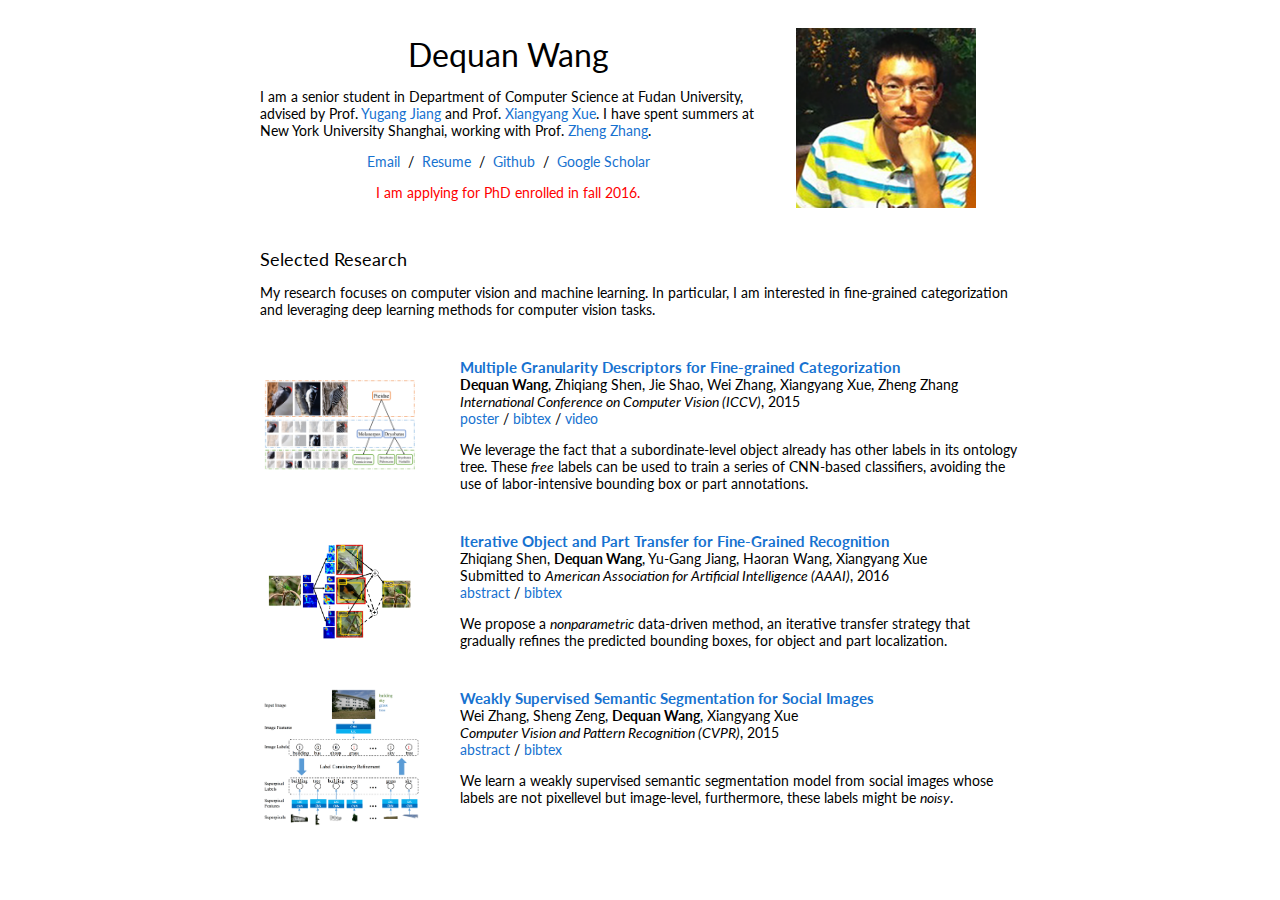
<file: index.html>
<!DOCTYPE HTML PUBLIC "-//W3C//DTD HTML 4.01 Transitional//EN">
<html>

<head>
    <meta name=viewport content='width=800'>
    <link rel="shortcut icon" href="FDU.ico">
    <style type="text/css">
        /* Color scheme stolen from Sergey Karayev */
        
        a {
            color: #1772d0;
            text-decoration: none;
        }
        
        a:focus,
        a:hover {
            color: #f09228;
            text-decoration: none;
        }
        
        body,
        td,
        th {
            font-family: 'Lato', Verdana, Helvetica, sans-serif;
            font-size: 14px
        }
        
        strong {
            font-family: 'Lato', Verdana, Helvetica, sans-serif;
            font-size: 14px;
        }
        
        heading {
            font-family: 'Lato', Verdana, Helvetica, sans-serif;
            font-size: 18px;
        }
        
        papertitle {
            font-family: 'Lato', Verdana, Helvetica, sans-serif;
            font-size: 15px;
            font-weight: 700
        }
        
        name {
            font-family: 'Lato', Verdana, Helvetica, sans-serif;
            font-size: 32px;
        }
        
        .fade {
            transition: opacity .2s ease-in-out;
            -moz-transition: opacity .2s ease-in-out;
            -webkit-transition: opacity .2s ease-in-out;
        }    
    </style>
    <!--    <link rel="icon" type="image/png" href="seal_icon.png">-->
    <title>Dequan Wang</title>
    <meta http-equiv="Content-Type" content="text/html; charset=us-ascii">
    <link href='http://fonts.googleapis.com/css?family=Lato:400,700,400italic,700italic' rel='stylesheet' type='text/css'>
</head>

<body>
    <table width="800" border="0" align="center" cellspacing="0" cellpadding="0">
        <tr>
            <td>
                <table width="100%" align="center" border="0" cellspacing="0" cellpadding="20">
                    <tr>
                        <td width="67%" valign="middle">
                            <p align="center">
                                <name>Dequan Wang</name>
                                </font>
                                <p align>I am a senior student in Department of Computer Science at Fudan University, advised by Prof. <a href="https://scholar.google.com/citations?user=f3_FP8AAAAAJ">Yugang Jiang</a> and Prof. <a href="https://scholar.google.com.hk/citations?user=DTbhX6oAAAAJ">Xiangyang Xue</a>. I have spent summers at New York University Shanghai, working with Prof. <a href="https://scholar.google.com.hk/citations?user=k0KiE4wAAAAJ">Zheng Zhang</a>.
                                    <br>
                                    <p align=center>
                                        <a href="mailto:im@dequan.wang">Email</a> &nbsp/&nbsp
                                        <a href="DequanWang.pdf">Resume</a> &nbsp/&nbsp
                                        <!-- <a href="DequanWang-bio.txt">Biography</a> &nbsp/&nbsp -->
                                        <!-- <a href="DequanWang-thesis.pdf">Thesis</a> &nbsp/&nbsp -->
                                        <a href="https://github.com/WangDequan">Github</a> &nbsp/&nbsp
                                        <a href="https://scholar.google.com/citations?user=e5zjbZEAAAAJ">Google Scholar</a>
                                        <!-- <a href="https://cn.linkedin.com/in/wangdq"> LinkedIn </a> -->
                                    </p>

                                    <center><font color="red">I am applying for PhD enrolled in fall 2016.</font></center>
                        </td>
                        <td width="33%">
<img src="DequanWang.png" width="180"/>

</td>
                    </tr>
                </table>
                <table width="100%" align="center" border="0" cellspacing="0" cellpadding="20">
                    <tr>
                        <td>
                            <heading>Selected Research</heading>
                            <p>My research focuses on computer vision and machine learning. In particular, I am interested in fine-grained categorization and leveraging deep learning methods for computer vision tasks.</p>
                        </td>
                    </tr>
                </table>
                <table width="100%" align="center" border="0" cellspacing="0" cellpadding="20">

                    <tr>
                        <td width="20%"><img src="DequanWang-ICCV2015.png" alt="PontTrust" width="160" style="border-style: none"></td>
                        <td valign="top" width="80%">
                            <p>
                                <a href="DequanWang-ICCV2015.pdf">
                                    <papertitle>Multiple Granularity Descriptors for Fine-grained Categorization</papertitle>
                                </a>
                                <br>
                                <strong>Dequan Wang</strong>, Zhiqiang Shen, Jie Shao, Wei Zhang, Xiangyang Xue, Zheng Zhang
                                <br>
                                <em>International Conference on Computer Vision (ICCV)</em>, 2015
                                <br>
<!--                                <a href="#">project page</a> /-->
                                <!-- <a href="DequanWang-ICCV2015-Abstract.pdf">abstract</a> / -->
                                <a href="DequanWang-ICCV2015-Poster.pdf">poster</a> /
                                <a href="DequanWang-ICCV2015.bib">bibtex</a> /
                                <!-- <a href="DequanWang-ICCV2015.key">keynote</a> / -->
                                <a href="http://www.youtube.com/watch?v=*">video</a>
                                <!-- <a href="DequanWang-ICCV2015.zip">code</a>-->
                                <p></p>
                                <p>We leverage the fact that a subordinate-level object already has other labels in its ontology tree. These <i>free</i> labels can be used to train a series of CNN-based classifiers, avoiding the use of labor-intensive bounding box or part annotations.
                                    <p></p>
                                    </a>
                                </p>
                        </td>
                    </tr>

                    <tr>
                        <td width="20%"><img src="DequanWang-AAAI2016.png" alt="PontTrust" width="160" style="border-style: none"></td>
                        <td width="80%" valign="top">
                            <p>
                                <a href="DequanWang-AAAI2016.pdf">
                                    <papertitle>Iterative Object and Part Transfer for Fine-Grained Recognition</papertitle>
                                </a>
                                <br> Zhiqiang Shen, <strong>Dequan Wang</strong>, Yu-Gang Jiang, Haoran Wang, Xiangyang Xue
                                <br>
                                Submitted to <em>American Association for Artificial Intelligence (AAAI)</em>, 2016
                                <br>
                                <a href="DequanWang-AAAI2016-Abstract">abstract</a> /
                                <a href="DequanWang-AAAI2016.bib">bibtex</a>
                                <br>
                                <p>We propose a <i>nonparametric</i> data-driven method, an iterative transfer strategy that gradually refines the predicted bounding boxes, for object and part localization. </p>
                                </a>
                            </p>
                        </td>
                    </tr>

                    <tr>
                        <td width="20%"><img src="DequanWang-CVPR2015.png" alt="PontTrust" width="160" style="border-style: none"></td>
                        <td width="80%" valign="top">
                            <p>
                                <a href="DequanWang-CVPR2015.pdf">
                                    <papertitle>Weakly Supervised Semantic Segmentation for Social Images</papertitle>
                                </a>
                                <br> Wei Zhang, Sheng Zeng, <strong>Dequan Wang</strong>, Xiangyang Xue
                                <br>
                                <em>Computer Vision and Pattern Recognition (CVPR)</em>, 2015
                                <!--&nbsp <font color="red"><strong>(Oral Presentation)</strong></font>-->
                                <br>
                                <a href="DequanWang-CVPR2015-Abstract.pdf">abstract</a> /
                                <a href="DequanWang-CVPR2015.bib">bibtex</a>
                                <br>
                                <p>We learn a weakly supervised semantic segmentation model from social images whose labels are not pixellevel but image-level, furthermore, these labels might be <i>noisy</i>.</p>
                                </a>
                            </p>
                        </td>
                    </tr>
                </table>
<!--
                <table width="100%" align="center" border="0" cellspacing="0" cellpadding="20">
                    <tr>
                        <td>
                            <heading>Course Projects</heading>
                        </td>
                    </tr>
                </table>
                <table width="100%" align="center" border="0" cellpadding="20">
                
                </table>
-->
                </font>
                </p>
            </td>
        </tr>
    </table>
    <script type="text/javascript">
        var gaJsHost = (("https:" == document.location.protocol) ? "https://ssl." : "http://www.");
        document.write(unescape("%3Cscript src='" + gaJsHost + "google-analytics.com/ga.js' type='text/javascript'%3E%3C/script%3E"));
    </script>
    <script type="text/javascript">
        try {
            var pageTracker = _gat._getTracker("UA-67905219-1");
            pageTracker._trackPageview();
        } catch (err) {}
    </script>
    </td>
    </tr>
    </table>
</body>

</html>
</file>
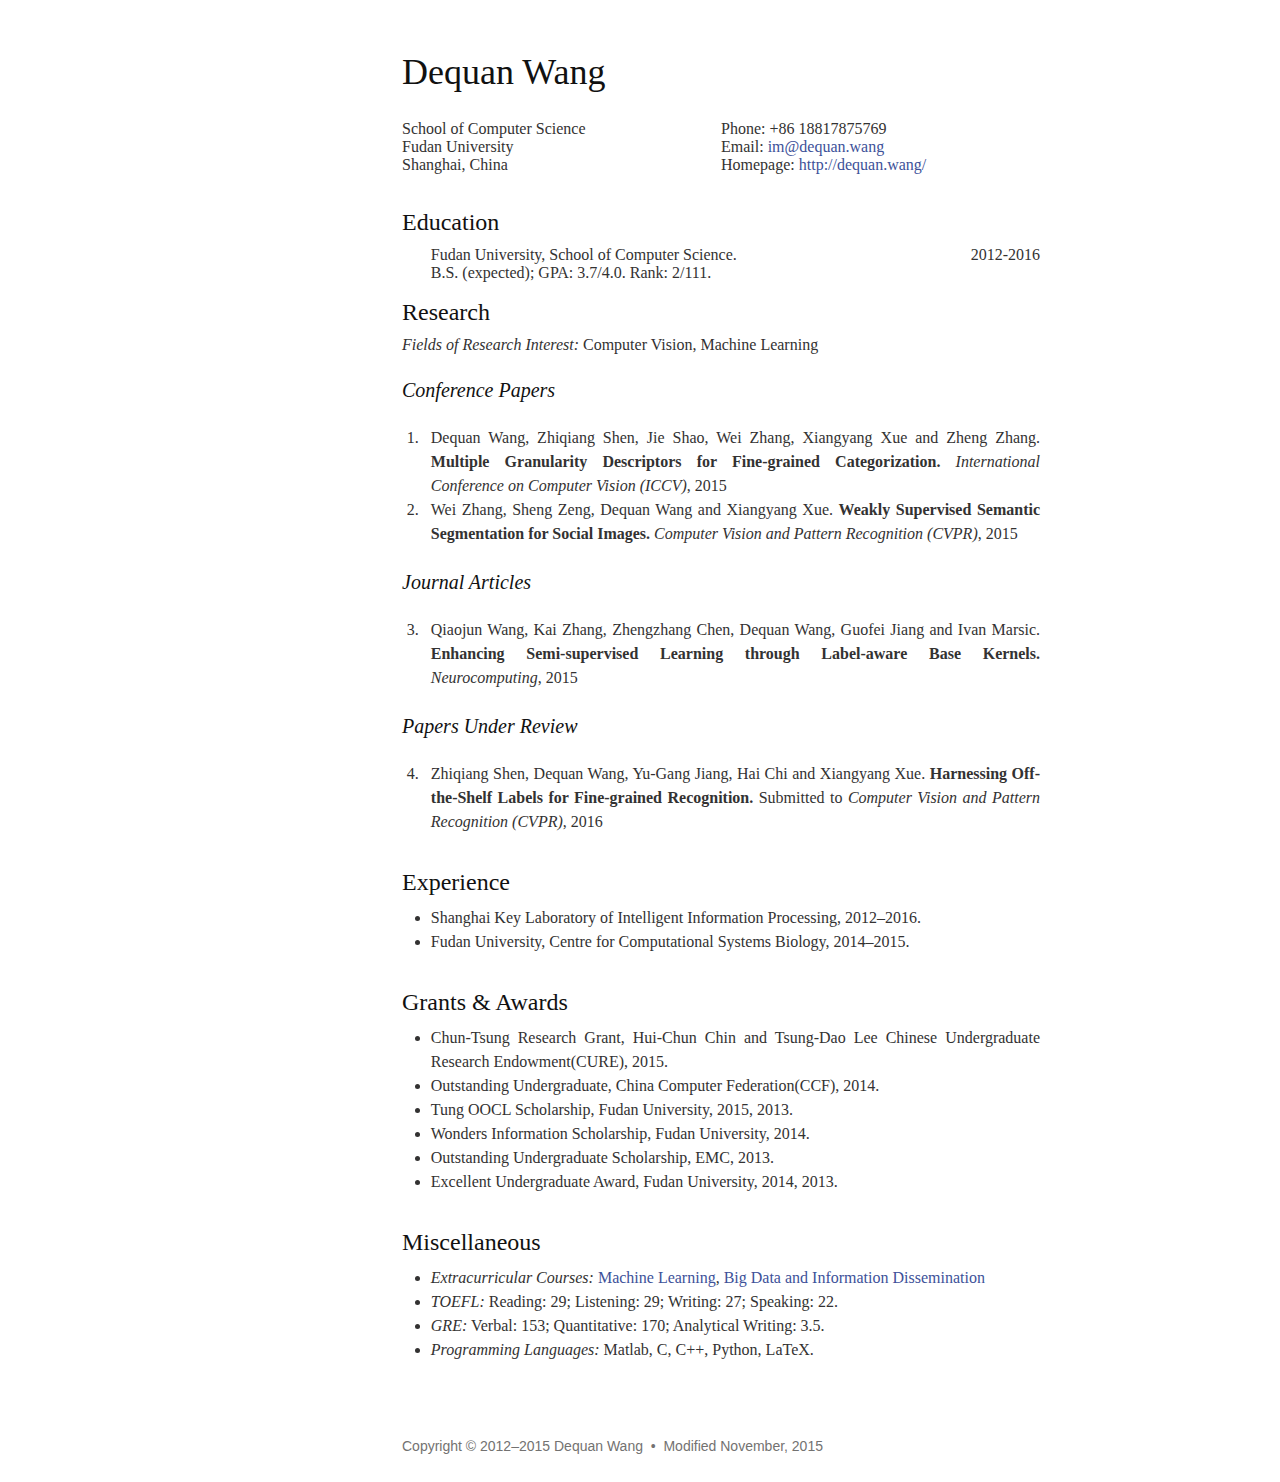
<file: CV.html>
<!DOCTYPE html>
<html lang="en">

<head>
    <meta charset="utf-8" />
    <meta name="viewport" content="width=device-width, initial-scale=1" />
    <link rel="stylesheet" type="text/css" href="CV.css" />
    <link rel="shortcut icon" href="FDU.ico">
    <script type="text/javascript" src="http://use.typekit.com/iur2xka.js"></script>
    <style type="text/css"></style>
    <script type="text/javascript">
        try {
            Typekit.load();
        } catch (e) {}
    </script>
    <title>Dequan Wang</title>

    <style type="text/css">
        html {
            counter-reset: papers;
        }
        
        ol {
            list-style-position: outside;
        }
        
        ol li {
            position: relative;
            left: 0;
            display: block;
            list-style-position: outside;
        }
        
        ol li:before {
            content: counter(papers) ". ";
            counter-increment: papers;
            position: absolute;
            left: -1.5rem;
        }
        
        {
            text-align: left;
            margin-left: 0px;
        }
        
        {
            text-align: right;
            margin-right: 0px;
        }
    </style>
</head>

<body class="work">

    <!-- <aside>
    <h1><a href="index.html"><span>Dequan</span> <span>Wang</span></a></h1>
    <nav>
      <ul>
        <li><a href="index.html" title="Homepage of Dequan Wang">Home</a></li>
        <li><a href="DequanWang-CV.pdf" title="Curriculum Vitæ of Dequan Wang">PDF</a></li>
        <li><a href="/research/" title="Working papers, publications, and scientific software">Research</a></li>
        <li><a href="/courses/" title="Current and previous courses" class="secondary work">Teaching</a></li>
        <li><a href="/notes/" title="Notes on research, tools, and technology">Notes</a></li>
        <li><a href="/projects/" title="Software projects">Tools</a></li>
        <li><a href="/log/" title="Log main page">Log</a>
      </ul>
    </nav>
    <div class="pdf"><a href="cv.pdf"><img src="/images/pdf.png" width="32" height="32" title="PDF version"/></a></div>
  </aside>
 -->
    <div id="content">
        <article>

            <header>
                <h1>Dequan Wang</h1>
            </header>

            <div id="cv-contact">

                <div>
                    School of Computer Science
                    <br /> Fudan University
                    <br /> Shanghai, China
                </div>

                <div>
                    Phone: +86 18817875769
                    <br /> Email: <a href="mailto:im@dequan.wang">im@dequan.wang</a>
                    <br /> Homepage: <a href="http://www.dequan.wang/">http://dequan.wang/</a>
                </div>

            </div>

            <h2>Education</h2>

            <ul>
                <!-- <li>Ph.D. Economics, Duke University, 2010.

<ul>
<li><em>Dissertation:</em> &#8220;Essays in Industrial Organization and Econometrics&#8221;.</li>
<li><em>Committee:</em> H. Hong, S. Khan, P. B. Ellickson, A. T. Sweeting.</li>
</ul></li> -->
                <!-- <li>M.A. Economics, Duke University, 2006.</li> -->
                <div>
                    <div style="float: left;">Fudan University, School of Computer Science.</div>
                    <div style="float: right">2012-2016</div>
                    <div style="clear: both;"></div>
                    <div style="float: left;">B.S. (expected); GPA: 3.7/4.0. Rank: 2/111.</div>
                    
                </div>
            </ul>

            <h2>Research</h2>
            <em>Fields of Research Interest:</em> Computer Vision, Machine Learning
            <h3>Conference Papers</h3>

            <ol>
                <li>Dequan Wang, Zhiqiang Shen, Jie Shao, Wei Zhang, Xiangyang Xue and Zheng Zhang.
                    <strong>Multiple Granularity Descriptors for Fine-grained Categorization.</strong>
                    <em>International Conference on Computer Vision (ICCV)</em>, 2015</li>
                <li>Wei Zhang, Sheng Zeng, Dequan Wang and Xiangyang Xue.
                    <strong>Weakly Supervised Semantic Segmentation for Social Images.</strong>
                    <em>Computer Vision and Pattern Recognition (CVPR)</em>, 2015</li>
            </ol>

            <h3>Journal Articles</h3>

            <ol>
                <li>Qiaojun Wang, Kai Zhang, Zhengzhang Chen, Dequan Wang, Guofei Jiang and Ivan Marsic.
                    <strong>Enhancing Semi-supervised Learning through Label-aware Base Kernels.</strong>
                    <em>Neurocomputing</em>, 2015</li>
            </ol>

            <h3>Papers Under Review</h3>
            <ol>
                <li>Zhiqiang Shen, Dequan Wang, Yu-Gang Jiang, Hai Chi and Xiangyang Xue.
                    <strong>Harnessing Off-the-Shelf Labels for Fine-grained Recognition.</strong> Submitted to <em>Computer Vision and Pattern Recognition (CVPR)</em>, 2016</li>
                <!--
                <li>Dequan Wang, Yu-Gang Jiang, Xingyi Zhou, Zhiqiang Shen, Zheng Zhang and Xiangyang Xue.
                    <strong>Fine-grained.</strong>
                    Submitted to <em> IEEE Transactions on Pattern Analysis and Machine Intelligence (TPAMI)</em></li>
-->
            </ol>

            <h2>Experience</h2>

            <ul>
                <li>Shanghai Key Laboratory of Intelligent Information Processing, 2012&#8211;2016.</li>
                <li>Fudan University, Centre for Computational Systems Biology, 2014&#8211;2015.</li>
            </ul>

            <h2>Grants &amp; Awards</h2>

            <ul>
                <li>Chun-Tsung Research Grant, Hui-Chun Chin and Tsung-Dao Lee Chinese Undergraduate Research Endowment(CURE), 2015.</li>
                <li>Outstanding Undergraduate, China Computer Federation(CCF), 2014.</li>
                <li>Tung OOCL Scholarship, Fudan University, 2015, 2013.</li>
                <li>Wonders Information Scholarship, Fudan University, 2014.</li>
                <li>Outstanding Undergraduate Scholarship, EMC, 2013.</li>
                <li>Excellent Undergraduate Award, Fudan University, 2014, 2013.</li>
            </ul>



            <h2>Miscellaneous</h2>

            <ul>
                <li><em>Extracurricular Courses:</em> <a href="DequanWang-CourseraML.pdf">Machine Learning</a>, <a href="DequanWang-CourseraBD.pdf">Big Data and Information Dissemination</a></li>
                <li><em>TOEFL:</em> Reading: 29; Listening: 29; Writing: 27; Speaking: 22.
                    <li><em>GRE:</em> Verbal: 153; Quantitative: 170; Analytical Writing: 3.5.
                        <li><em>Programming Languages:</em> Matlab, C, C++, Python, LaTeX.
                            <!-- <abbr class="abbr" title="Structured Query Language">SQL</abbr>.</li> -->
            </ul>




        </article>

    </div>
    <!-- #content -->

    <footer>
        <p class="meta">
            Copyright &#169; 2012&#8211;2015
            <span id="author"><a rel="author" href="/">Dequan Wang</a></span> &nbsp;&#8226;&nbsp; <span id="date">Modified November, 2015</span>
        </p>
    </footer>

    <script type="text/javascript">
        var gaJsHost = (("https:" == document.location.protocol) ? "https://ssl." : "http://www.");
        document.write(unescape("%3Cscript src='" + gaJsHost + "google-analytics.com/ga.js' type='text/javascript'%3E%3C/script%3E"));
    </script>
    <script type="text/javascript">
        try {
            var pageTracker = _gat._getTracker("UA-67905219-1");
            pageTracker._trackPageview();
        } catch (err) {}
    </script>

</body>

</html>
</file>
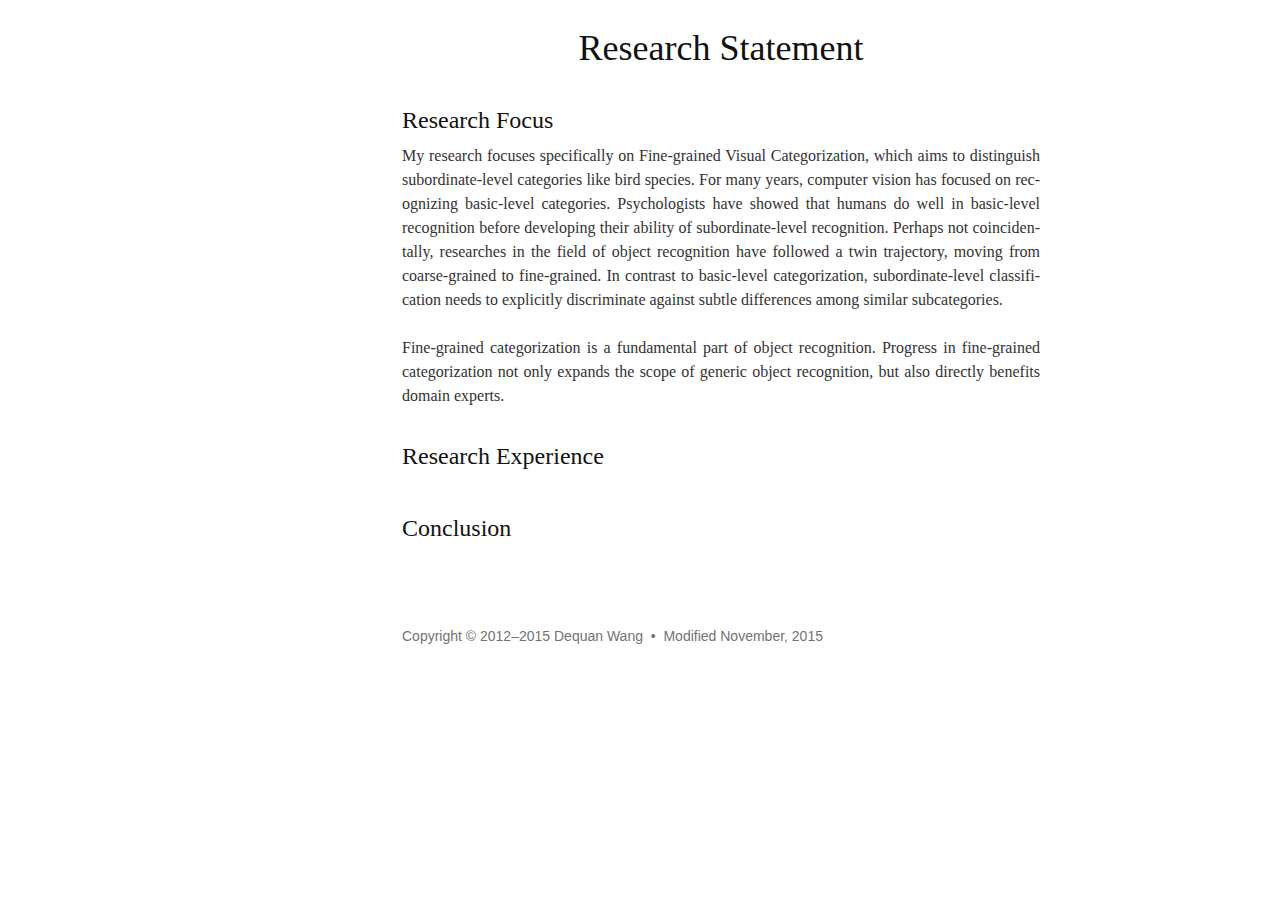
<file: RS.html>
<!DOCTYPE html>
<html lang="en">

<head>
    <meta charset="utf-8" />
    <meta name="viewport" content="width=device-width, initial-scale=1" />
    <link rel="stylesheet" type="text/css" href="CV.css" />
    <link rel="shortcut icon" href="FDU.ico">
    <script type="text/javascript" src="http://use.typekit.com/iur2xka.js"></script>
    <style type="text/css"></style>
    <script type="text/javascript">
        try {
            Typekit.load();
        } catch (e) {}
    </script>
    <title>Research Statement of Dequan Wang</title>

    <style type="text/css">
        html {
            counter-reset: papers;
        }
        
        ol {
            list-style-position: outside;
        }
        
        ol li {
            position: relative;
            left: 0;
            display: block;
            list-style-position: outside;
        }
        
        ol li:before {
            content: counter(papers) ". ";
            counter-increment: papers;
            position: absolute;
            left: -1.5rem;
        }
    </style>
</head>

<body class="work">

    <div id="content">
        <article>

            <h1><center>Research Statement</center></h1>

            <h2>Research Focus</h2>
            
            <p>My research focuses specifically on Fine-grained Visual Categorization, which aims to distinguish subordinate-level categories like bird species. For many years, computer vision has focused on recognizing basic-level categories. Psychologists have showed that humans do well in basic-level recognition before developing their ability of subordinate-level recognition. Perhaps not coincidentally, researches in the field of object recognition have followed a twin trajectory, moving from coarse-grained to fine-grained. In contrast to basic-level categorization, subordinate-level classification needs to explicitly discriminate against subtle differences among similar subcategories. </p>
                
            <p>Fine-grained categorization is a fundamental part of object recognition. Progress in fine-grained categorization not only expands the scope of generic object recognition, but also directly benefits domain experts.</p>
            
            <h2>Research Experience</h2>
            
            <p></p>
            
            <h2>Conclusion</h2>
            
            <p></p>

        </article>

    </div>
    <!-- #content -->

    <footer>
        <p class="meta">
            Copyright &#169; 2012&#8211;2015
            <span id="author"><a rel="author" href="/">Dequan Wang</a></span> &nbsp;&#8226;&nbsp; <span id="date">Modified November, 2015</span>
        </p>
    </footer>

    <script type="text/javascript">
        var gaJsHost = (("https:" == document.location.protocol) ? "https://ssl." : "http://www.");
        document.write(unescape("%3Cscript src='" + gaJsHost + "google-analytics.com/ga.js' type='text/javascript'%3E%3C/script%3E"));
    </script>
    <script type="text/javascript">
        try {
            var pageTracker = _gat._getTracker("UA-67905219-1");
            pageTracker._trackPageview();
        } catch (err) {}
    </script>

</body>

</html>
</file>
<file: CV.css>
/*
  Style sheet for jblevins.org.
  Copyright (C) 2004-2015 Jason R. Blevins <jrblevin@sdf.org>
  All rights reserved.
  Automatically generated by SCSS from all.scss.
*/
body, div, dl, dt, dd, ul, ol, li, h1, h2, h3, h4, h5, h6, pre, form, fieldset, p, blockquote, table, tbody, caption, th, td, iframe, figure {
  margin: 0;
  border: 0;
  padding: 0;
}

a:link, a:visited {
  text-decoration: none;
  border: none;
}

img {
  border: none;
}

html {
  -webkit-box-sizing: border-box;
  -moz-box-sizing: border-box;
  box-sizing: border-box;
  overflow-y: scroll;
  /* Force scrollbar */
  font-size: 1em;
  /* Font size and rhythm */
  /* background: url("file:///Users/jblevins/projects/jblevins.org/htdocs/dev/24px-grid.png") repeat; */
}

*, *:before, *:after {
  -webkit-box-sizing: inherit;
  -moz-box-sizing: inherit;
  box-sizing: inherit;
}

/*
 * Structural Elements
 */
body {
  margin: 0 auto;
  max-width: 60rem;
  font-variant-ligatures: common-ligatures;
  -moz-font-feature-settings: "liga=1, swsh=0, cswh=0";
  text-rendering: optimizeLegibility;
  font-family: "Minion Pro Caption", minion-pro-caption, "Minion Pro", "Garamond Premier Pro Caption", "Garamond Premier Pro", "Hoefler Text", Constantia, Garamond, Palatino, "Palatino Linotype", Baskerville, "Book Antiqua", Georgia, "Century Schoolbook L", serif;
  color: #333232;
}

body > header, body > footer {
  position: relative;
}

article {
  position: relative;
}

p, dt, dd {
  line-height: 1.5rem;
}

p {
  margin-top: 0;
  margin-bottom: 1.5rem;
  text-align: justify;
  -webkit-hyphens: auto;
  -moz-hyphens: auto;
  -ms-hyphens: auto;
  hyphens: auto;
}

header > p, footer > p {
  margin-bottom: 1.5rem;
}

article > footer {
  color: #737271;
}

/* Headers */
h1, h2, h3, h4, h5, h6 {
  font-family: "Garamond Premier Pro", garamond-premier-pro, "Adobe Caslon Pro", "Minion Pro", Constantia, serif;
  font-weight: normal;
  font-style: normal;
  color: #111;
  clear: left;
}

h1 {
  margin-top: 1.5rem;
  margin-bottom: 1.5rem;
  line-height: 3rem;
}

h2 {
  margin-top: 1.5rem;
  line-height: 3rem;
}

h3 {
  margin-top: 1.5rem;
  margin-bottom: 1.5rem;
  line-height: 1.5rem;
  font-style: italic;
}

h4 {
  margin-top: 1.5rem;
  margin-bottom: 0;
  line-height: 1.5rem;
}

h1 + p.date {
  position: relative;
  top: -1.5rem;
  margin-bottom: 0;
  text-transform: uppercase;
}

article > footer > h2 {
  font-size: 1.125rem;
}

article > footer > ul {
  margin: 0;
  padding: 0;
  list-style: none;
}

blockquote {
  margin: 0 0 1.5rem;
  border-left: 0.4rem solid #C4BCB3;
  padding: 0 0 0 1.1rem;
}

hr {
  width: 32px;
  height: 1.5rem;
  min-height: 24px;
  margin: 3rem auto;
  border: none;
/*  background-image: url("http://jblevins.org/svg/asterism.svg");*/
  background-repeat: no-repeat;
  background-position: center center;
  background-size: cover;
}

li {
  line-height: 1.5rem;
}

article li {
  text-align: justify;
}

/*
 * Links
 */
article a:link, article a:visited {
  color: #3d5199;
  /* border-bottom: 1px solid $body-link-color; */
}

article a:hover {
  color: #B75B47;
  border-bottom: 1px solid #B75B47;
}

aside a:link, aside a:visited {
  color: #3d5199;
}

aside a:hover {
  color: #B75B47;
}

h1 a:link, h1 a:visited, h2 a:link, h2 a:visited {
  border: 0;
  color: #111;
  text-decoration: none;
}

h1 a:hover, h2 a:hover {
  border: 0;
  color: #B75B47;
  text-decoration: none;
}

/* Lists */
ul, ol {
  padding-left: 1.8rem;
  margin-bottom: 1.5rem;
}

/* Abbreviations and Acronyms */
abbr.abbr {
  letter-spacing: .05rem;
}

abbr[title] {
  border-bottom: 1px dotted #C4BCB3;
}

/*
 * Monospace environments
 */
code, pre, kbd {
  font-family: Inconsolata, inconsolata, "Source Code Pro", Terminus, Consolas, "Liberation Mono", "Bitstream Vera Sans Mono", "Andale Mono WT", "Andale Mono", Monaco, "Lucida Console", "Lucida Sans Typewriter", "Nimbus Mono L", "Courier New", Courier, monospace;
}

pre {
  border: 1px solid #C4BCB3;
  margin: 0 0 1.5rem 0;
  padding: 0.6875rem;
  /* 11 px */
  background-color: #f1efec;
  color: #333232;
  line-height: 1.5rem;
  white-space: pre;
  overflow-x: scroll;
  -webkit-border-radius: 0.5rem;
  -moz-border-radius: 0.5rem;
  -ms-border-radius: 0.5rem;
  border-radius: 0.5rem;
}

code, kbd {
  /* border: 1px solid $block-border-color; */
  padding: 0 .3rem;
  background-color: #f1efec;
  -webkit-border-radius: 0.2rem;
  -moz-border-radius: 0.2rem;
  -ms-border-radius: 0.2rem;
  border-radius: 0.2rem;
}

pre > code {
  display: block;
  padding: 0;
  border: 0;
  background-color: inherit;
  overflow-x: scroll;
}

/*
p + pre {
    position: relative;
    top: -0.5rem;
    padding: 0.5rem;
    margin-bottom: 0.5rem;
}
*/
/* Default tables */
table {
  margin: 0 auto 1.5rem;
  border-top: 1px solid #737271;
  border-bottom: 1px solid #737271;
  border-spacing: 0;
  padding-top: 0.6875rem;
  /* 11 px */
  padding-bottom: 0.6875rem;
  /* 11 px */
  padding-bottom: 0.625rem;
  /* 10 px for tables with headings */
}
table caption {
  line-height: 1.5rem;
  margin: 0;
}
table tr {
  line-height: 1.5rem;
}
table th {
  position: relative;
  top: -7px;
  border-bottom: 1px solid #737271;
}
table td {
  padding: 0 .5rem;
}

/* Plain tables */
table.plain {
  border: none;
}
table.plain th {
  border: none;
}

/* Directory listing pages */
table.ls th {
  top: 0;
}

dd {
  margin-left: 1.5rem;
}

/* Mathematics */
merror {
  display: inline;
}

math[display=block] {
  overflow: auto;
}

math {
  white-space: nowrap;
}

.eq-number {
  float: right;
}

/* Footnotes */
a.footnote {
  position: relative;
  top: -0.5rem;
}

a.footnote:link, a.footnote:visited, a.reversefootnote:link, a.reversefootnote:visited {
  padding: 0.25rem;
  line-height: 0;
  font-size: 0.8rem;
  background-color: #f1efec;
  border: 0;
  color: #333232;
  font-family: "Myriad Pro", myriad-pro, "Helvetica Neue", Helvetica, "Trebuchet MS", "Lucida Grande", "Lucida Sans Unicode", "Lucida Sans", Corbel, Verdana, sans-serif;
  -webkit-border-radius: 20%;
  -moz-border-radius: 20%;
  -ms-border-radius: 20%;
  border-radius: 20%;
}

div.footnotes > ol > li, div.footnotes > ol > li > p {
  font-size: .8125rem;
  /* 13 px */
  line-height: 1.5rem;
}

div.footnotes > ol {
  border: 0;
  margin: 0 0 1.5rem 0;
  padding-top: 0.4375rem;
  /* 24 - 16 - 1 = 7 px */
  padding-bottom: 1.0rem;
  /* 24 - 7 - 1 = 16 px */
}

div.footnotes > ol > li > p {
  display: inline;
}

div.footnotes > hr {
  display: block;
  background: none;
  border-top: 1px solid #C4BCB3;
  margin-right: auto;
  margin-left: 0;
  width: 20%;
  height: 1px;
  margin-bottom: 0;
  min-height: 1px;
}

/* Images */
img {
  max-width: 100%;
}

p img {
  float: right;
  padding-left: 1rem;
}

div.image {
  width: 100%;
  margin: 1.5rem 0;
  display: inline-block;
  vertical-align: middle;
}

div.image img {
  display: block;
  margin: 0 auto;
  border: 1px solid #C4BCB3;
  padding: 3px;
}

div.noborder img {
  border: 0;
  padding: 0;
}

div.image p {
  text-align: center;
  margin: 1rem 0 0 0;
  font-size: .938rem;
  line-height: 1.6rem;
  font-style: italic;
}

div.image p strong {
  display: block;
  text-align: center;
  text-transform: uppercase;
  font-weight: normal;
  font-style: normal;
}

figure {
  margin: 0 auto;
}

figure img {
  margin: 0 auto;
  display: block;
}

figure figcaption {
  text-align: center;
  margin-bottom: 1.5rem;
}

/* Mathematics */
math[display=block] {
  margin: 1.5rem 0;
  line-height: 1.5rem;
}

/*
 * Metadata
 */
.meta, body > header, body > footer, header > p, footer > p, h1 + p.date, h1 + div.subtitle {
  font-family: "Myriad Pro", myriad-pro, "Helvetica Neue", Helvetica, "Trebuchet MS", "Lucida Grande", "Lucida Sans Unicode", "Lucida Sans", Corbel, Verdana, sans-serif;
  color: #737271;
  font-size: .875rem;
}
.meta a:link, body > header a:link, body > footer a:link, header > p a:link, footer > p a:link, h1 + p.date a:link, h1 + div.subtitle a:link, .meta a:visited, body > header a:visited, body > footer a:visited, header > p a:visited, footer > p a:visited, h1 + p.date a:visited, h1 + div.subtitle a:visited {
  color: #737271;
  text-decoration: none;
  border: 0;
}
.meta a:hover, body > header a:hover, body > footer a:hover, header > p a:hover, footer > p a:hover, h1 + p.date a:hover, h1 + div.subtitle a:hover {
  color: #111;
}

h1 + div.subtitle {
  text-transform: uppercase;
  margin-top: -1.5rem;
  line-height: 1.5rem;
}

/*
 * Source code
 *
 * Unspecified code selectors:
 * value, cbracket, context, usertype, classname,
 * todo, linenum, url
 */
code .bold {
  font-weight: bold;
}

code .italics {
  font-style: italic;
}

code .underline {
  text-decoration: underline;
}

/* LaTeX */
code .fixed,
code .code {
  font-family: monospace;
}

code .difflines {
  font-weight: bold;
}

/* diff */
code .bibtex,
code .keyword {
  font-weight: bold;
  color: #3d5199;
}

code .math,
code .date,
code .time,
code .oldfile,
code .string, code .regexp, code .character {
  color: #49763d;
}

code .name,
code .newfile,
code .number,
code .symbol,
code .specialchar {
  color: #8A2421;
}

code .file,
code .function {
  color: #393247;
}

code .selector,
code .type {
  font-weight: bold;
  color: #CC6E59;
}

code .ip,
code .property,
code .argument,
code .optionalargument,
code .variable {
  color: #a68233;
}

code .preproc, code .comment {
  color: #79524E;
}

/*
 * Sidebar
 */
aside > nav > ul {
  margin: 0;
  padding: 0;
  text-transform: uppercase;
  font-family: "Myriad Pro", myriad-pro, "Helvetica Neue", Helvetica, "Trebuchet MS", "Lucida Grande", "Lucida Sans Unicode", "Lucida Sans", Corbel, Verdana, sans-serif;
}

aside > nav > ul > li {
  margin: 0;
  padding: 0;
  list-style: none;
}

/*
 * Special pages
 */
/* Homepage */
#homepage {
  text-align: center;
}

#homepage > footer > p {
  text-align: center;
}

#homepage nav ul {
  text-transform: uppercase;
  font-family: "Myriad Pro", myriad-pro, "Helvetica Neue", Helvetica, "Trebuchet MS", "Lucida Grande", "Lucida Sans Unicode", "Lucida Sans", Corbel, Verdana, sans-serif;
}

#homepage nav ul {
  display: block;
  width: 100%;
  margin: 1.5rem 0;
}

#homepage nav ul li {
  margin-right: 0.5rem;
  display: inline;
  border-image-height: 0;
}

#homepage li.done {
  color: #737271;
}

#homepage ul, #homepage ul li {
  list-style: none;
  padding-left: 0;
}

#homepage #contact img {
  max-height: 269px;
}

#homepage ul.talks li {
  text-align: center;
}

/* Error pages */
p.error {
  margin-right: 1.5rem;
}

p.error span.icon {
  float: right;
  font-size: 12rem;
  line-height: 12rem;
  color: #900;
  position: relative;
  top: -1.5rem;
  margin-left: 1.5rem;
}

/* Directory listings (ls.cgi) */
table.ls {
  border: 1px solid #ccc;
  border-collapse: collapse;
  margin: 0;
}

table.ls th {
  border: 1px solid #ccc;
  background-color: #eee;
}

table.ls tr.even {
  background-color: #e9edf2;
}

table.ls th, table.ls td {
  padding: .1rem 1.5rem;
}

table.ls td.size {
  text-align: right;
}

/* Carbon Ads */
#ads-container {
  font-family: "Myriad Pro", myriad-pro, "Helvetica Neue", Helvetica, "Trebuchet MS", "Lucida Grande", "Lucida Sans Unicode", "Lucida Sans", Corbel, Verdana, sans-serif;
  font-size: 0.75rem;
  line-height: 1.5rem;
}

#carbonads a.carbon-poweredby {
  color: #737271;
  display: block;
  text-align: right;
}

/* Desktop */
@media only screen and (min-width: 769px) {
  /* Structure */
  body {
    /* float: left; */
    position: relative;
    /* left: -$sidebar-width/2; */
    padding: 0 3rem 1.5rem;
    margin: 0 auto;
    color: #333232;
  }

  body > aside {
    float: left;
    width: 9.125rem;
    margin-top: 9rem;
    margin-right: -9.125rem;
    text-align: right;
  }

  body > #content, body > header, body > footer {
    margin-left: 12.125rem;
  }

  body > #content {
    float: left;
    max-width: 39.875rem;
    margin-right: 2rem;
  }

  header > h1 {
    margin-top: 3rem;
  }

  body > footer {
    float: left;
    clear: both;
    padding-top: 3rem;
  }

  aside > h1 {
    margin-top: 0;
    margin-bottom: 0;
    font-size: 1.25rem;
    line-height: 1.5rem;
    text-transform: uppercase;
  }
  aside > h1 span {
    display: block;
  }

  aside > nav > ul {
    margin-bottom: 1.5rem;
  }

  /* Homepage */
  #homepage {
    max-width: 45rem;
    left: 0;
  }

  #homepage > #content {
    margin: 0 2rem;
    max-width: 35rem;
  }

  /* Carbon Ads */
  #ads-container {
    width: 9.125rem;
    margin: 3rem auto;
  }

  #carbonads a.carbon-text {
    display: block;
  }

  /* PDF sidebar links */
  body > aside > div.pdf {
    width: 9.125rem;
    margin: 1.5rem auto;
    padding: 6rem 0 3rem 0;
  }

  body > aside > div.pdf > a > img {
    display: block;
    float: right;
  }
}
/* Desktop and Tablet */
@media only screen and (min-width: 415px) {
  /* Headings */
  h1 {
    font-size: 2.25rem;
  }

  h2 {
    font-size: 1.5rem;
  }

  h3 {
    font-size: 1.25rem;
  }

  h4 {
    font-size: 1.125rem;
  }

  /* Homepage */
  #homepage > #content {
    float: none;
  }

  #homepage > footer {
    margin: 0 auto;
    border: 0;
    width: 100%;
  }

  #homepage h1 {
    font-size: 3rem;
  }

  #homepage #contact {
    margin: 1.5rem auto;
    float: left;
    width: 100%;
    clear: both;
  }

  #homepage #contact p {
    text-align: right;
  }

  #homepage #contact img {
    float: left;
    margin: 0 5%;
    padding: 5px;
    border: 1px solid #C4BCB3;
  }

  /* CV */
  #cv-contact {
    width: 100%;
    float: left;
    margin-bottom: 1.5rem;
  }

  #cv-contact div {
    float: left;
    width: 50%;
  }
}
/* Tablet */
@media only screen and (min-width: 415px) and (max-width: 768px) {
  /* Structure */
  html {
    padding: 0 2rem 2rem;
  }

  body > aside {
    text-align: center;
  }

  aside > h1, aside > nav > ul {
    margin: 0 -2rem;
  }

  /* Sidebar */
  aside nav ul {
    margin-bottom: 1.5rem;
    display: block;
    text-align: center;
  }

  aside nav ul li {
    margin: 0.75rem 0.25rem;
    display: inline;
  }

  aside nav ul li a {
    padding: 0.75rem;
  }

  /* Homepage */
  #homepage {
    max-width: 35rem;
  }

  /* Carbon Ads */
  #ads-container {
    max-width: 24rem;
    margin-left: auto;
    margin-right: auto;
  }
}
/* Tablet and Phone */
@media only screen and (max-width: 768px) {
  aside nav ul.secondary {
    display: none;
  }

  /* Sidebar */
  aside > h1 {
    font-size: 2.25rem;
    line-height: 3rem;
    text-align: center;
    background-color: #f1efec;
  }

  aside nav ul {
    background-color: #f1efec;
    border-bottom: 1px solid #C4BCB3;
  }

  /* Carbon Ads */
  #ads-container {
    margin-top: 1.5rem;
  }

  #carbonads a.carbon-img {
    float: left;
    margin: 0 1.5rem;
  }

  #carbonads a.carbon-text {
    display: block;
    margin-right: 1.5rem;
    text-align: left;
  }

  #carbonads a.carbon-poweredby {
    margin-right: 1.5rem;
  }

  /* CV */
  body > aside > div.pdf {
    display: none;
  }
}
/* Phone */
@media only screen and (max-width: 414px) {
  html {
    padding: 0 1rem 1rem;
  }

  header > h1 {
    margin-top: 1.5rem;
  }

  body > footer {
    float: left;
    width: 100%;
    clear: both;
    text-align: center;
  }

  body > footer > p {
    text-align: center;
  }

  /* Headings */
  h1 {
    font-size: 1.75rem;
  }

  h2 {
    font-size: 1.5rem;
  }

  h3 {
    font-size: 1.25rem;
  }

  h4 {
    font-size: 1.125rem;
  }

  /* Sidebar */
  aside > h1 {
    margin: 0 -1rem;
  }

  aside nav ul, #homepage nav ul {
    margin-bottom: 1.5rem;
    display: block;
    text-align: center;
    margin: 0 -1rem;
  }

  aside nav ul li, #homepage nav ul li {
    margin-right: 0.2rem;
    display: inline;
  }

  aside nav ul li a, #homepage nav ul li a {
    padding: 0 0.2rem;
  }

  aside nav ul li a.secondary {
    display: none;
  }

  /* Homepage */
  #homepage h1 {
    font-size: 2.25rem;
  }

  #homepage #contact p {
    display: inline-block;
    margin: 0 0.25rem;
  }

  #homepage #contact p.visit {
    display: none;
  }
}
/*
 * Print
 */
@media print {
  @page {
    widows: 2;
    orphans: 2;
    margin: 0.75in;
  }
  html {
    font-size: 10pt;
  }

  body {
    color: #000;
  }

  .meta, body > header, body > footer, header > p, footer > p, h1 + p.date, h1 + div.subtitle {
    color: #000;
  }

  a:link, a:visited, article a:link, article a:visited, article a:hover, aside a:link, aside a:visited, aside a:hover, h1 a:link, h1 a:visited, h2 a:link, h2 a:visited, h1 a:hover, h2 a:hover, .meta a:link, body > header a:link, body > footer a:link, header > p a:link, footer > p a:link, h1 + p.date a:link, h1 + div.subtitle a:link, .meta a:visited, body > header a:visited, body > footer a:visited, header > p a:visited, footer > p a:visited, h1 + p.date a:visited, h1 + div.subtitle a:visited, .meta a:hover, body > header a:hover, body > footer a:hover, header > p a:hover, footer > p a:hover, h1 + p.date a:hover, h1 + div.subtitle a:hover {
    color: #000;
  }

  a {
    text-decoration: none;
  }

  hr {
    color: transparent;
  }

  .noprint {
    display: none;
  }

  #ads-container {
    display: none;
  }

  body > aside {
    display: none;
  }

  article a[href^="/"]:after {
    content: " (http://jblevins.org" attr(href) ") ";
  }

  body {
    border: 0;
  }
}

/*# sourceMappingURL=all.css.map */
</file>
